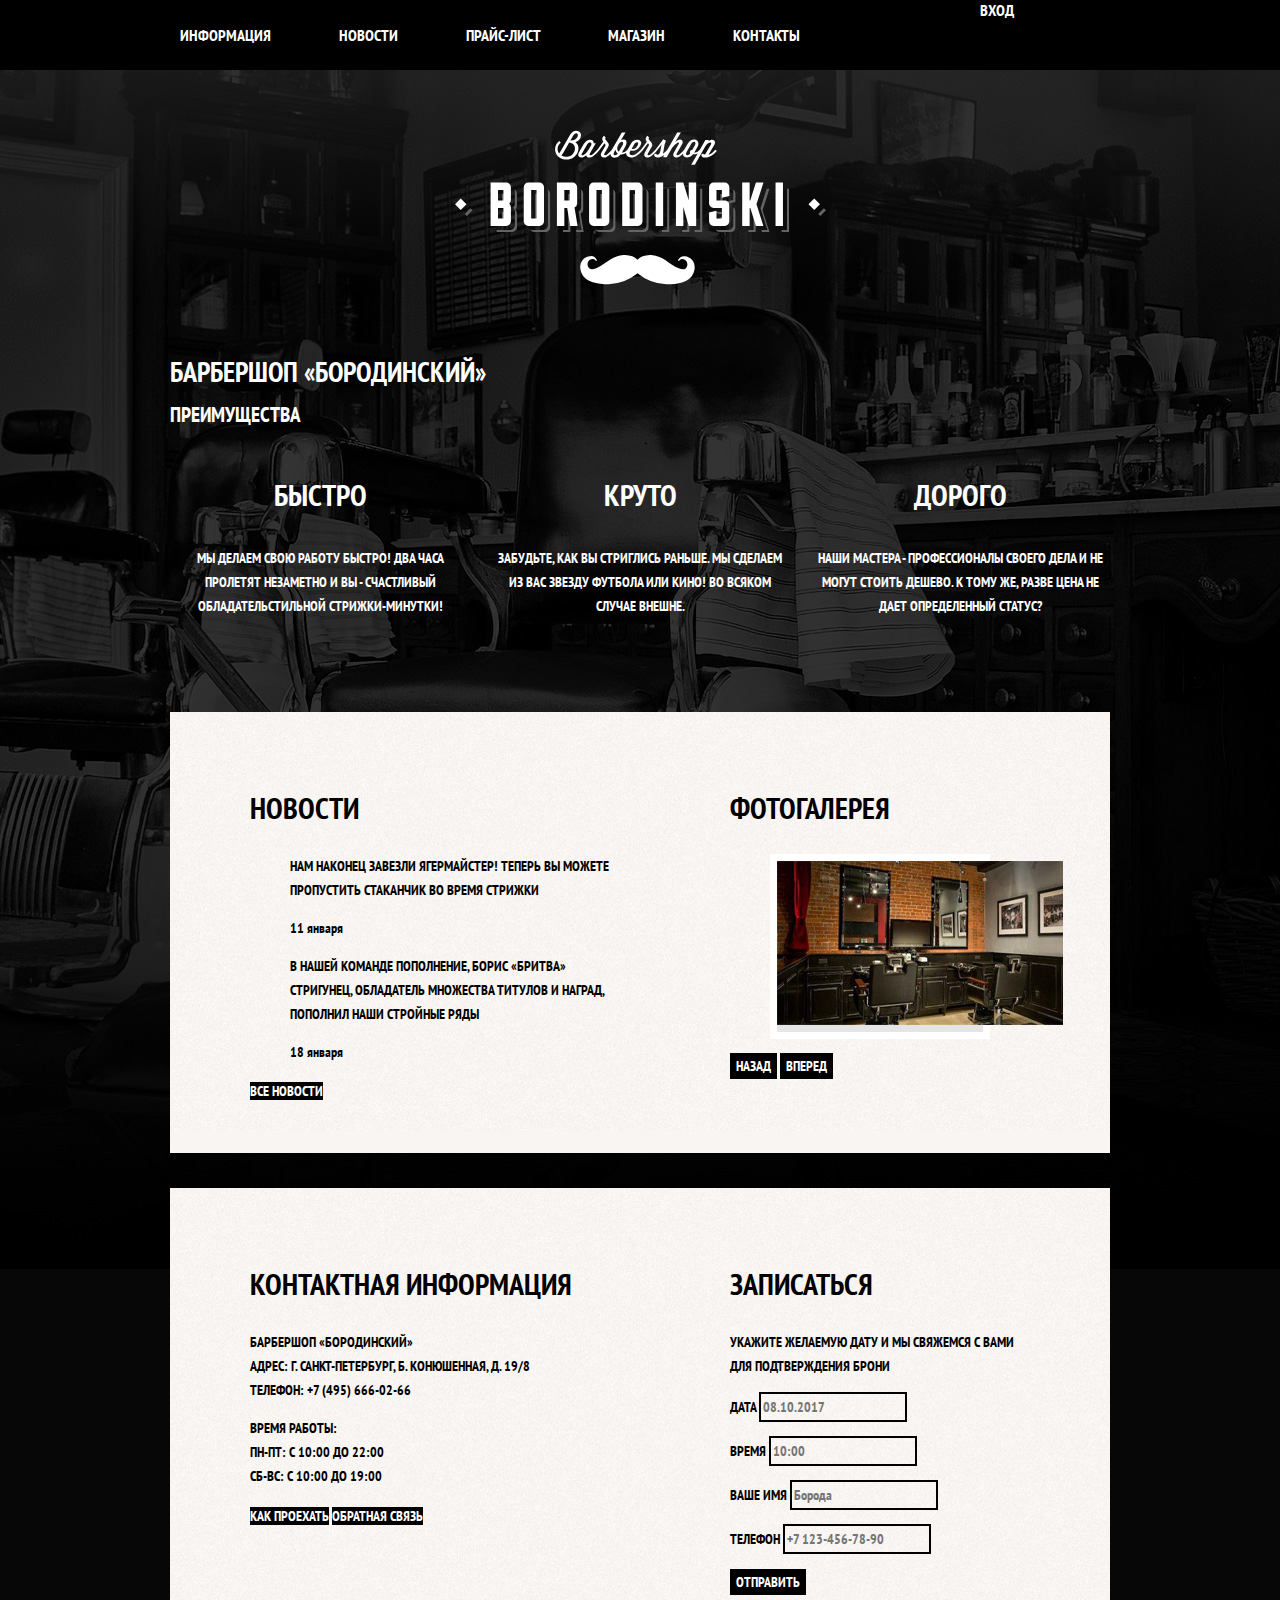
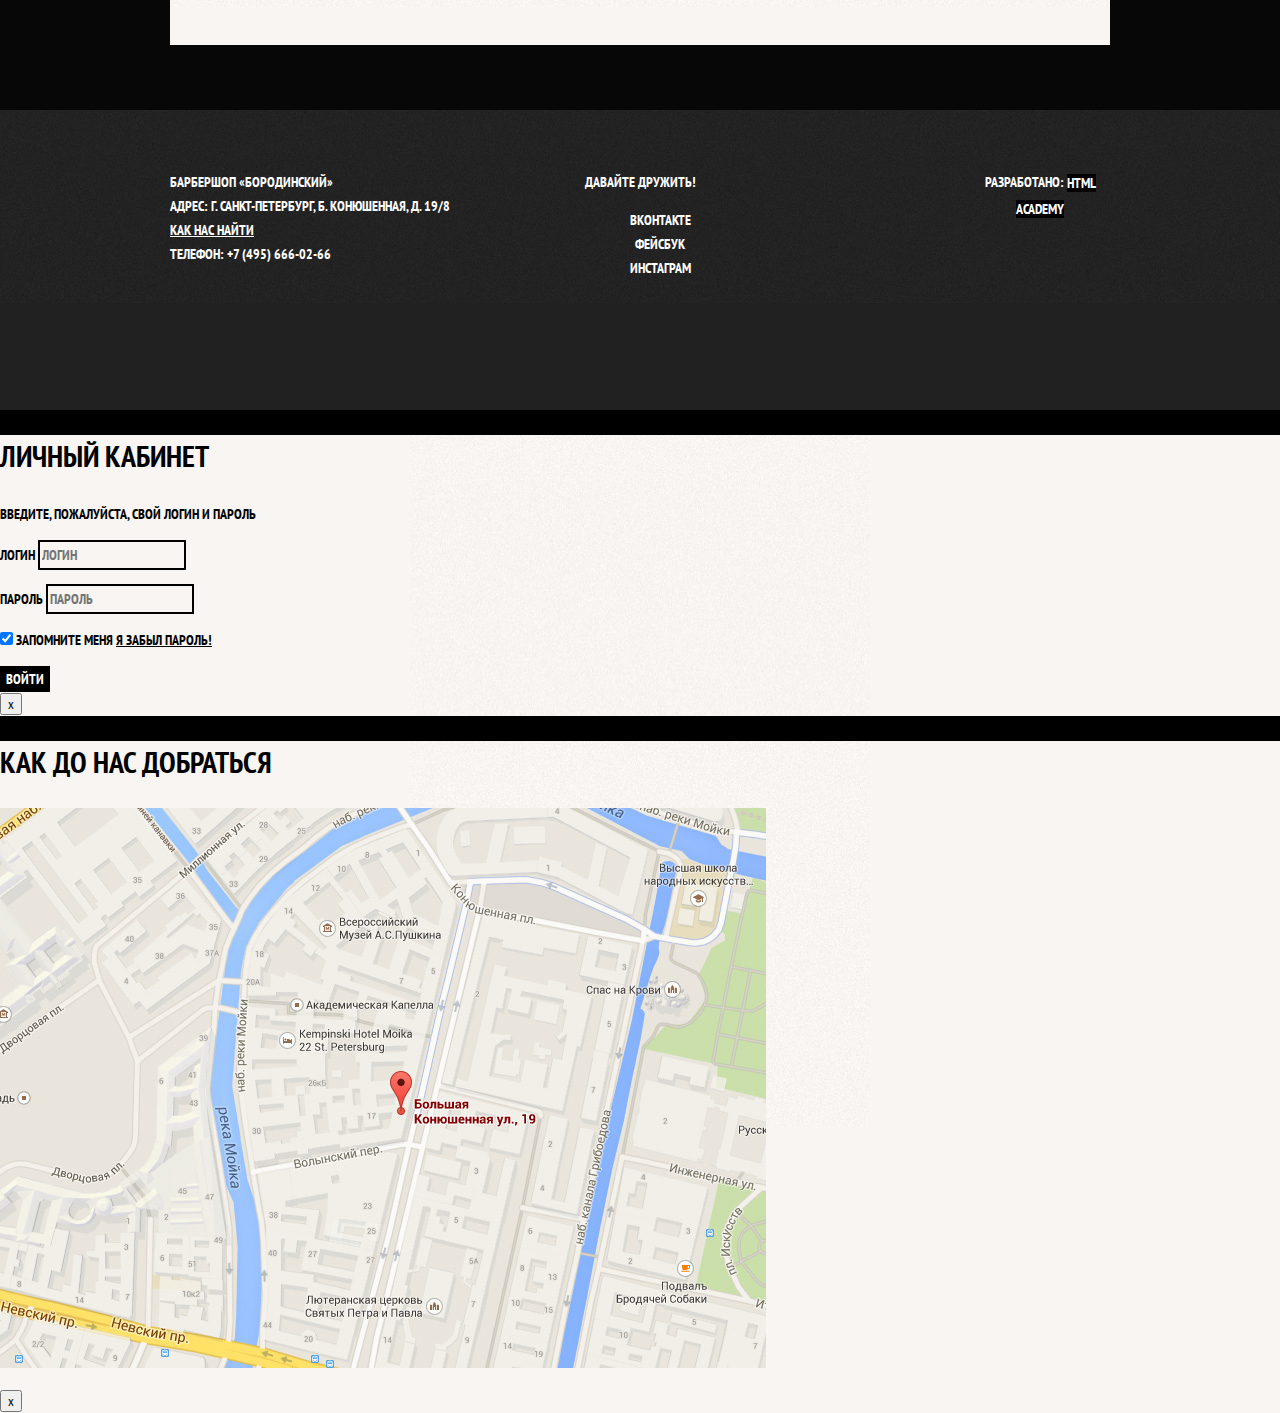
<file: index.html>
<!DOCTYPE html>
<html lang="ru">
  <head>
    <meta charset="utf-8">
    <title>Барбершоп "Бородинский"</title>
    <link href="https://fonts.googleapis.com/css?family=PT+Sans+Narrow:400,700&display=swap&subset=cyrillic" rel="stylesheet">
    <link rel="stylesheet" href="css/normalize.css">
    <link rel="stylesheet" href="css/style.css">
    <!-- <link rel="stylesheet" href="css/outline.css"> -->
  </head>
  <body>
    <header class="main-header">
        <a class="main-header-logo">
          <img src="img/logo.svg" width="371" height="155" alt="Логотип барбершопа «Бородинский»">
        </a>
        <nav class="main-nav">
          <div class="main-nav-wrapper">
            <div class="container">
              <ul class="site-nav">
                <li><a href="info.html">Информация</a></li>
                <li><a href="news.html">Новости</a></li>
                <li><a href="price.html">Прайс-лист</a></li>
                <li><a href="catalog.html">Магазин</a></li>
                <li><a href="contacts.html">Контакты</a></li>
              </ul>
              <ul class="user-nav">
                <li class="login-link"><a href="login.html">Вход</a></li>
              </ul>
            </div>
          </div>
        </nav>
    </header>
    <main class="container">
      <h1 class="visually-hidden">Барбершоп «Бородинский»</h1>

      <section class="features">
        <h2 class="visually-hidden">Преимущества</h2>
        <ul class="features-list">
          <li class="features-item">
            <h3>Быстро</h3>
            <p>Мы делаем свою работу быстро! Два часа пролетят незаметно и вы - счастливый обладательстильной стрижки-минутки!</p>
          </li>
          <li class="features-item">
            <h3>Круто</h3>
            <p>Забудьте, как вы стриглись раньше. Мы сделаем из вас звезду футбола или кино! Во всяком случае внешне.</p>
          </li>
          <li class="features-item">
            <h3>Дорого</h3>
            <p>Наши мастера - профессионалы своего дела и не могут стоить дешево. К тому же, разве цена не дает определенный статус?</p>
          </li>
        </ul>
      </section>

      <div class="columns-wrapper">
        <section class="news">
          <h2>Новости</h2>
          <ul class="news-list">
            <li class="news-item">
              <p>Нам наконец завезли ягермайстер! Теперь вы можете пропустить стаканчик во время стрижки</p>
              <time datetime="2016-01-11">11 января</time>
            </li>
            <li class="news-item">
              <p>В нашей команде пополнение, Борис «Бритва» Стригунец, обладатель множества титулов и наград, пополнил наши стройные ряды</p>
              <time datetime="2016-01-18">18 января</time>
            </li>
          </ul>
          <a href="news.html" class="button">Все новости</a>
        </section>
        
        <section class="gallery">
          <h2>Фотогалерея</h2>
          <figure class="gallery-content">
            <a href="#">
              <img src="img/interior.jpg" width="286" height="164" alt="Интерьер барбершопа">
            </a>
          </figure>
          <button class="gallery-button-back button gallery-button" type="button">Назад</button>
          <button class="button gallery-button gallery-button-next" type="button">Вперед</button>
        </section>
      </div>

      <div class="columns-wrapper">
        <section class="contacts">
          <h2>Контактная информация</h2>
          <address>
            Барбершоп «Бородинский»<br>
            Адрес: г. Санкт-Петербург, Б. Конюшенная, д. 19/8<br>
            Телефон: +7 (495) 666-02-66
          </address>
          <p>
            Время работы: <br>
            Пн-Пт: с 10:00 до 22:00 <br>
            Сб-Вс: с 10:00 до 19:00 <br>
          </p>
          <a href="#" class="button">Как проехать</a>
          <a href="#" class="button">Обратная связь</a>
        </section>
        
        <section class="appointment">
          <h2>Записаться</h2>
          <p class="appointment-info">Укажите желаемую дату и мы свяжемся с Вами для подтверждения брони</p>
          <form class="appointment-form" action="https://echo.htmlacademy.ru" method="post">
            <p class="appointment-item">
              <label for="appointment-date">Дата</label>
              <input type="text" name="date" id="appointment-date" placeholder="08.10.2017">
            </p>
            <p class="appointment-item">
              <label for="appointment-time">Время</label>
              <input type="text" name="time" id="appointment-time" placeholder="10:00">
            </p>
            <p class="appointment-item">
              <label for="appointment-name">Ваше имя</label>
              <input type="text" name="name" id="appointment-name" placeholder="Борода">
            </p>
            <p class="appointment-item">
              <label for="appointment-phone">Телефон</label>
              <input type="tel" name="phone" id="appointment-phone" placeholder="+7 123-456-78-90">
            </p>
            <button type="submit" class="button">Отправить</button>
          </form>
        </section>
      </div>
    </main>
    <footer class="main-footer">
      <div class="container">
        <address class="footer-contacts">
          Барбершоп «Бородинский»<br>
          Адрес: г. Санкт-Петербург, Б. Конюшенная, д. 19/8<br>
          <a href="#">Как нас найти</a><br>
          Телефон: +7 (495) 666-02-66
        </address>
        <div class="footer-social">
          <b>Давайте дружить!</b>
          <ul>
            <li><a href="#" class="social-button">Вконтакте</a></li>
            <li><a href="#" class="social-button">Фейсбук</a></li>
            <li><a href="#" class="social-button">Инстаграм</a></li>
          </ul>
        </div>
        <p class="footer-copyright">
          <b>Разработано:</b>
          <a href="https://htmlacademy.ru" class="button">HTML Academy</a>
        </p>
      </div>
    </footer>

    <section class="modal modal-login">
      <h2>Личный кабинет</h2>
      <p>Введите, пожалуйста, свой логин и пароль</p>
      <form class="login-form" action="https://echo.htmlacademy.ru" method="post">
        <p>
          <label for="user-login" class="visually-hidden">Логин</label>
          <input type="text" name="login" id="user-login" placeholder="Логин">
        </p>
        <p>
          <label for="user-password" class="visually-hidden">Пароль</label>
          <input type="password" name="password" id="user-password" placeholder="Пароль">
        </p>
        <p class="login-user-info">
          <input type="checkbox" name="remember-me" id="remember-me" checked>
          <label for="remember-me">Запомните меня</label>
          <a href="restore.html" class="restore">Я забыл пароль!</a>
        </p>
        <button type="submit" class="button">Войти</button>
      </form>
      <button class="modal-close" type="button" aria-label="Закрыть окно входа">х</button>
    </section>

    <section class="modal modal-map">
      <h2 class="visually-hidden">Как до нас добраться</h2>
      <p class="map-wrapper">
        <img src="img/map.jpg" alt="Офис компании по адресу ул. Большая Конюшенная 19/8, Санкт-Петербург" width="766" height="560">
      </p>
      <button class="modal-close" type="button" aria-label="Закрыть карту">х</button>
    </section>
  </body>
</html>
</file>
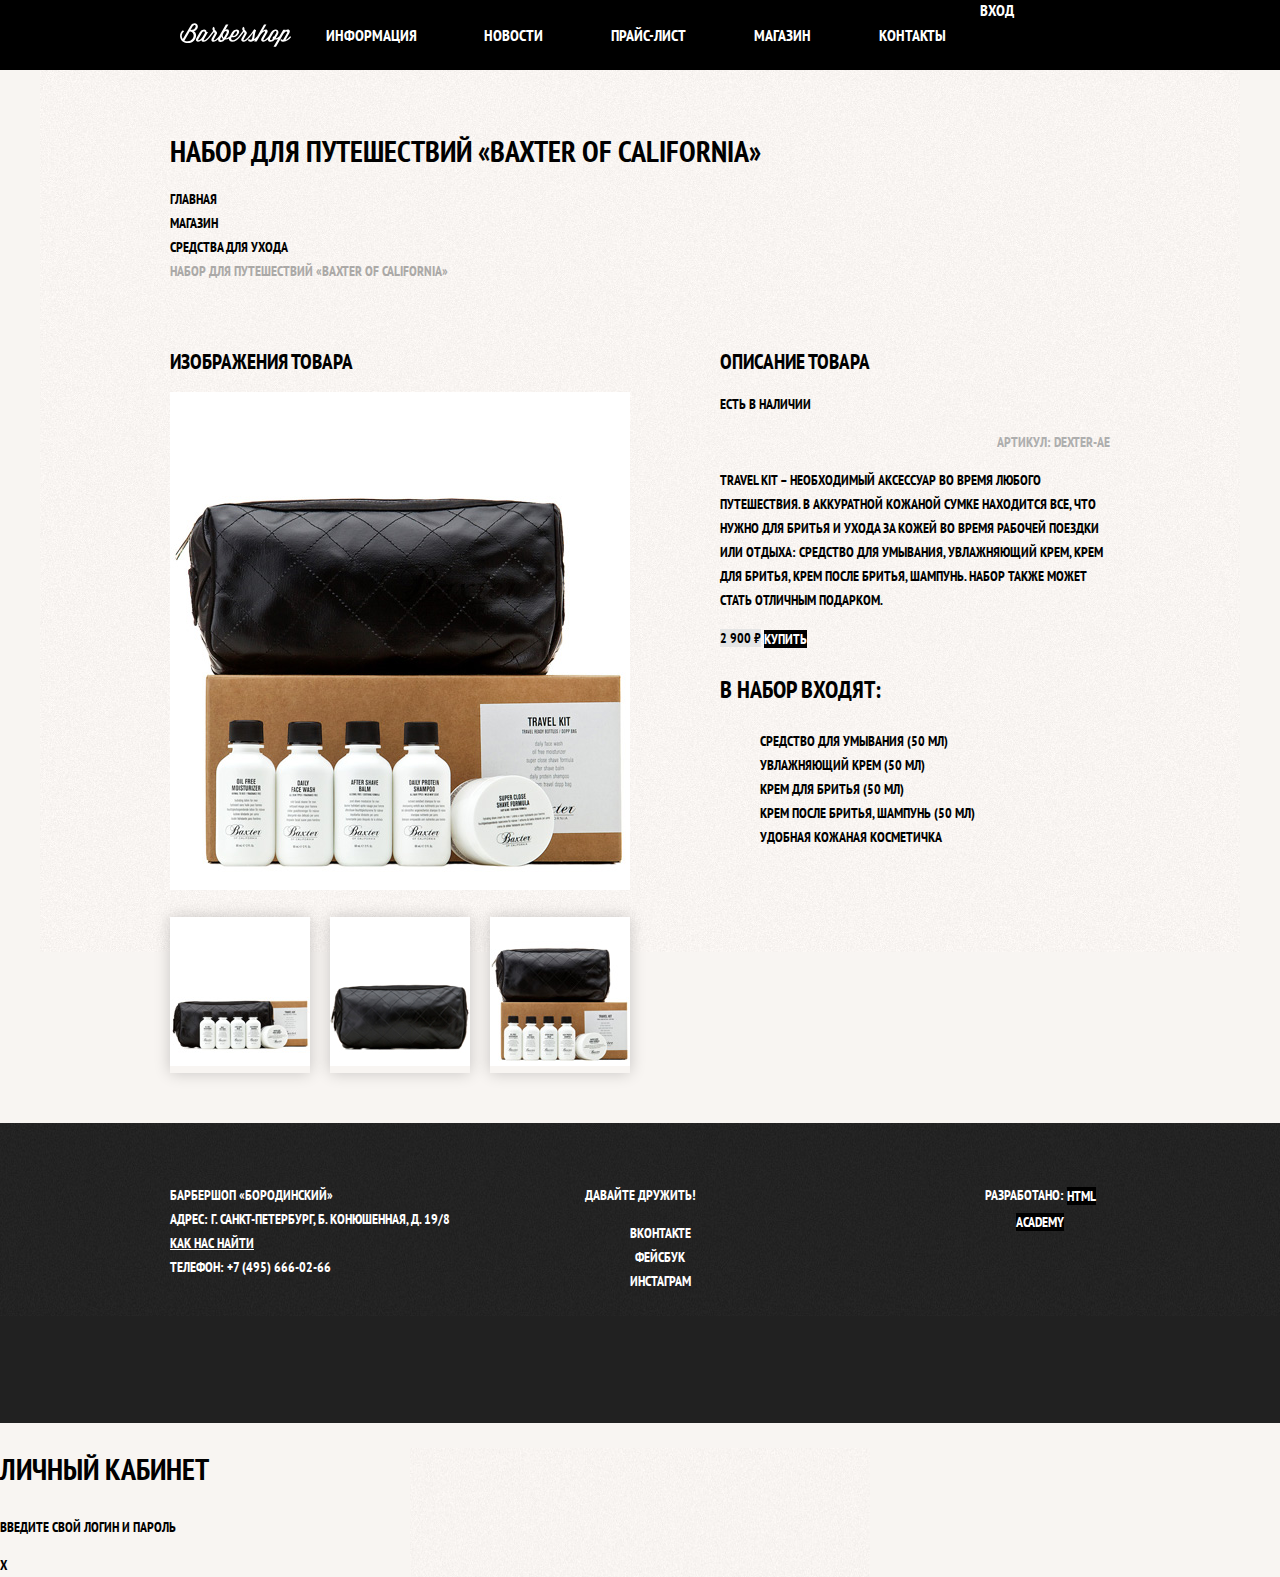
<file: catalog-item.html>
<!DOCTYPE html>
<html lang="ru">
<head>
  <meta charset="UTF-8">
  <title>Карточка товара</title>
  <link href="https://fonts.googleapis.com/css?family=PT+Sans+Narrow:400,700&display=swap&subset=cyrillic" rel="stylesheet">
  <link rel="stylesheet" href="css/normalize.css">
  <link rel="stylesheet" href="css/style.css">
</head>
<body class="inner-page">
  <header class="catalog-header">
    <nav class="main-nav">
      <div class="main-nav-wrapper">
        <div class="container">
          <a href="index.html" class="catalog-header-logo">
            <img src="img/logo-small.svg" alt="Логотип барбершопа «Бородинский»">
          </a>
          <ul class="site-nav">
            <li><a href="#">Информация</a></li>
            <li><a href="#">Новости</a></li>
            <li><a href="#">Прайс-лист</a></li>
            <li class="site-nav-current"><a href="#">Магазин</a></li>
            <li><a href="#">Контакты</a></li>
          </ul>
          <ul class="user-nav">
            <li class="login-link">Вход</li>
          </ul>          
        </div>
      </div>
    </nav>
  </header>
  
  <main class="container">
    <h1 class="page-title">Набор для путешествий «Baxter of California»</h1>
    
    <ul class="breadcrumbs">
      <li><a href="#">Главная</a></li>
      <li><a href="#">Магазин</a></li>
      <li><a href="#">Средства для ухода</a></li>
      <li class="breadcrumbs-current">Набор для путешествий «Baxter of California»</li>
    </ul>
    <div class="catalog-columns">

      <section class="product-photos">
        <h2 class="visually-hidden">Изображения товара</h2>
        <div class="product-photo-full">
          <img src="img/product-img-large.jpg" alt="Фото всего набора" width="460" height="498">
        </div>
        <ul class="product-photo-preview">
          <li><img src="img/product-img-small-1.jpg" alt="Общее фото-1" width="140" height="149"></li>
          <li><img src="img/product-img-small-2.jpg" alt="Фото косметички" width="140" height="149"></li>
          <li><img src="img/product-img-small-3.jpg" alt="Общее фото-2" width="140" height="149"></li>
        </ul>
      </section>
      
      <section class="product-info">
        <h2 class="visually-hidden">Описание товара</h2>
        <p class="product-availability">Есть в наличии</p>
        <p class="product-article">Артикул: dexter-ae</p>
        <p class="product-description">Travel Kit – необходимый аксессуар во время любого путешествия. В аккуратной кожаной сумке
          находится все, что нужно для бритья и ухода за кожей во время рабочей поездки или отдыха: средство для умывания, увлажняющий крем,
          крем для бритья, крем после бритья, шампунь. Набор также может стать отличным подарком.
        </p>
        <p class="product-price">
          <b>2 900 ₽</b>
          <a href="#" class="button">Купить</a>
        </p>
        <h3>В набор входят:</h3>
        <ul>
          <li>Средство для умывания (50 мл)</li>
          <li>Увлажняющий крем (50 мл)</li>
          <li>Крем для бритья (50 мл)</li>
          <li>Крем после бритья, шампунь (50 мл)</li>
          <li>Удобная кожаная косметичка</li>
      </ul>
    </section>
  </div>
  </main>
  
  <footer class="main-footer">
    <div class="container">
      <address class="footer-contacts">
        Барбершоп «Бородинский»<br>
        Адрес: г. Санкт-Петербург, Б. Конюшенная, д. 19/8<br>
        <a href="#">Как нас найти</a><br>
        Телефон: +7 (495) 666-02-66
      </address>
      <div class="footer-social">
        <b>Давайте дружить!</b>
        <ul>
          <li><a href="#" class="social-button">Вконтакте</a></li>
          <li><a href="#" class="social-button">Фейсбук</a></li>
          <li><a href="#" class="social-button">Инстаграм</a></li>
        </ul>
      </div>
      <p class="footer-copyright">
        <b>Разработано:</b>
        <a href="https://htmlacademy.ru" class="button">HTML Academy</a>
      </p>
    </div>
  </footer>

  <section class="modal modal-login">
    <h2>Личный кабинет</h2>
    <p>Введите свой логин и пароль</p>
    <!-- Form avaiting -->
    <span class="modal-close">х</span>
  </section>
</body>
</html>
</file>
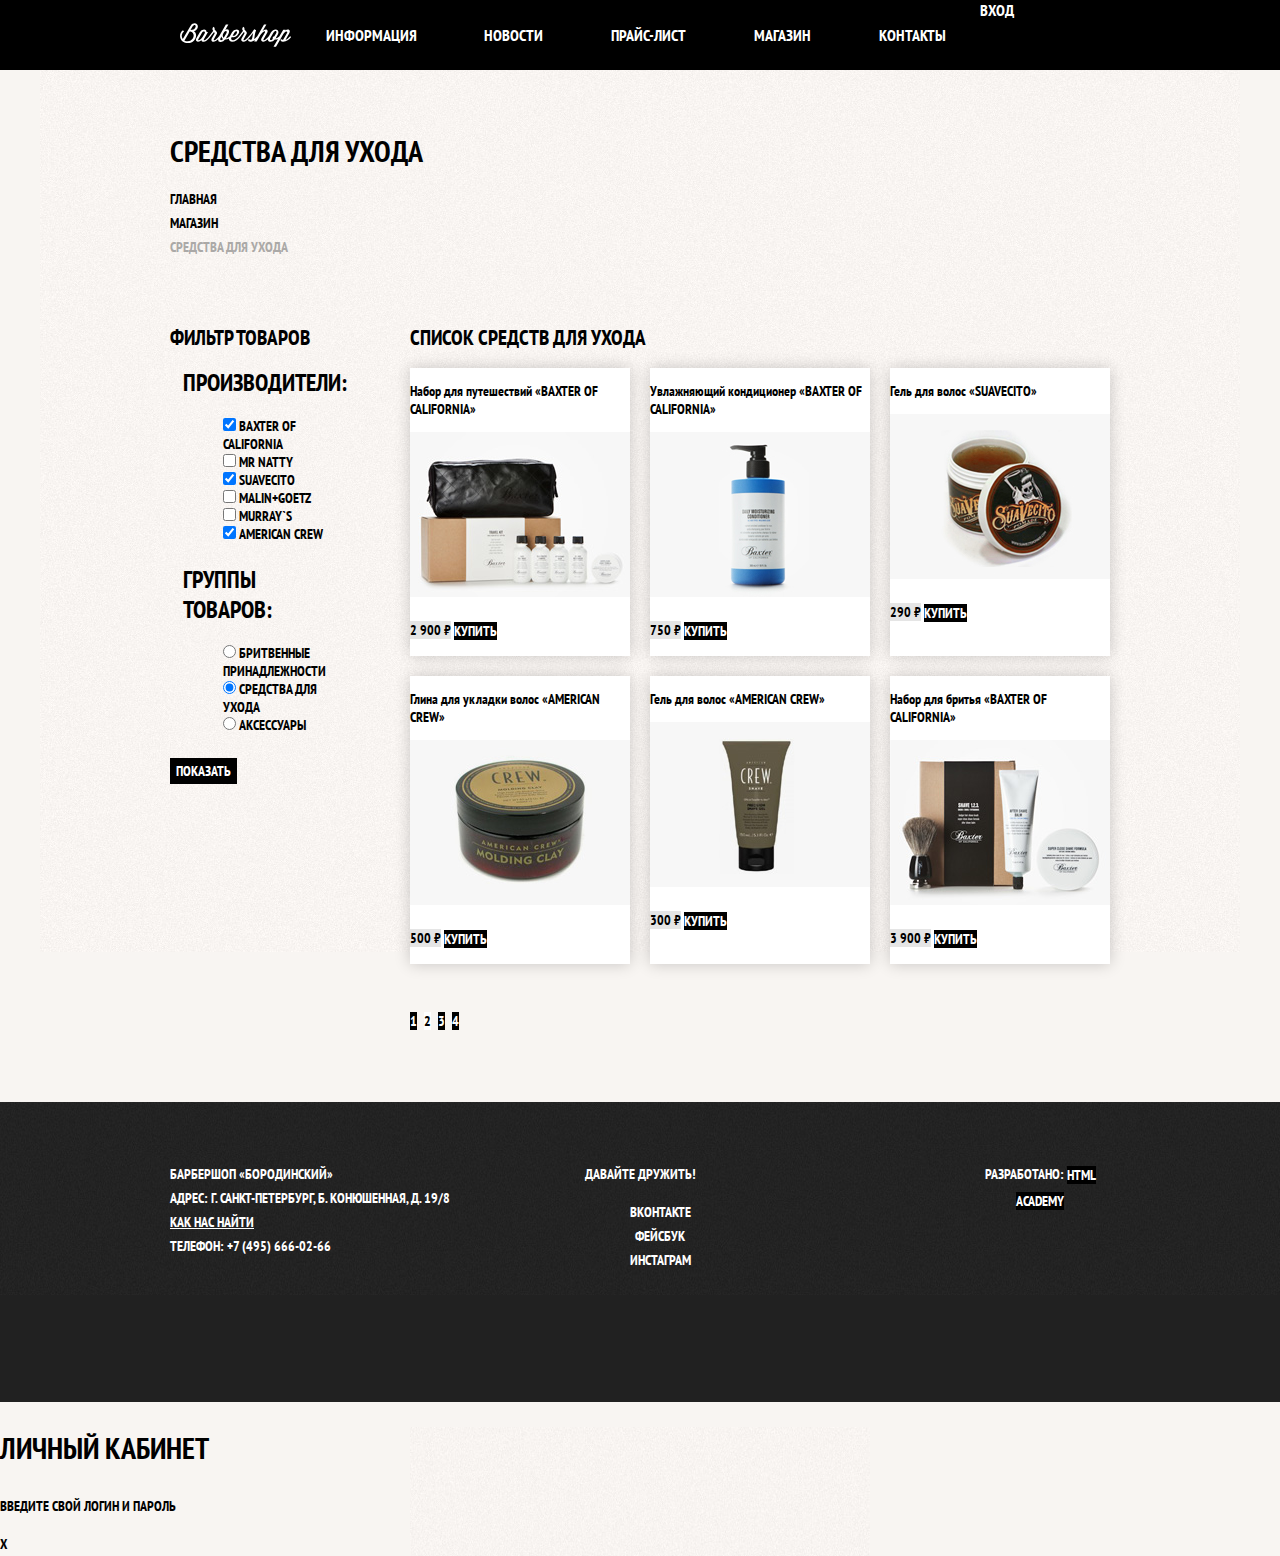
<file: catalog.html>
<!DOCTYPE html>
<html lang="ru">
<head>
  <meta charset="UTF-8">
  <title>Средства для ухода</title>
  <link href="https://fonts.googleapis.com/css?family=PT+Sans+Narrow:400,700&display=swap&subset=cyrillic" rel="stylesheet">
  <link rel="stylesheet" href="css/normalize.css">
  <link rel="stylesheet" href="css/style.css">
</head>
<body class="inner-page">
  <header class="catalog-header">
    <nav class="main-nav">
      <div class="main-nav-wrapper">
        <div class="container">
          <a href="index.html" class="catalog-header-logo">
            <img src="img/logo-small.svg" alt="Логотип барбершопа «Бородинский»" width="111" height="24">
          </a>
          <ul class="site-nav">
            <li><a href="#">Информация</a></li>
            <li><a href="#">Новости</a></li>
            <li><a href="#">Прайс-лист</a></li>
            <li class="site-nav-current"><a href="#">Магазин</a></li>
            <li><a href="#">Контакты</a></li>
          </ul>
          <ul class="user-nav">
            <li class="login-link"><a href="login.html">Вход</a></li>
          </ul>          
        </div>
      </div>
    </nav>
  </header>
  <main class="container">
    <h1 class="page-title">Средства для ухода</h1>

    <ul class="breadcrumbs">
      <li><a href="#">Главная</a></li>
      <li><a href="#">Магазин</a></li>
      <li class="breadcrumbs-current">Средства для ухода</li>
    </ul>

    <div class="catalog-columns">

      <section class="filters">
        <h2 class="visually-hidden">Фильтр товаров</h2>
        <form action="https://echo.htmlacademy.ru" method="get" class="filter">
        <fieldset>
          <legend>Производители:</legend>
          <ul>
            <li class="filter-option">
              <input class="visually-hidden filter-input filter-input-checkbox" 
              type="checkbox" name="baxter-of-california" id="filter-baxter-of-california" checked>
              <label for="filter-baxter-of-california">Baxter of california</label>
            </li>
            <li class="filter-option">
              <input class="visually-hidden filter-input filter-input-checkbox"
              type="checkbox" name="mr-natty" id="filter-mr-natty">
              <label for="filter-mr-natty">Mr Natty</label>
            </li>
            <li class="filter-option">
              <input class="visually-hidden filter-input filter-input-checkbox"
              type="checkbox" name="suavecito" id="filter-suavecito" checked>
              <label for="filter-suavecito">Suavecito</label>
            </li>
            <li class="filter-option">
              <input class="visually-hidden filter-input filter-input-checkbox"
              type="checkbox" name="malin-goetz" id="filter-malin-goetz">
              <label for="filter-malin-goetz">Malin+Goetz</label>
            </li>
            <li class="filter-option">
              <input class="visually-hidden filter-input filter-input-checkbox"
              type="checkbox" name="murrays" id="filter-murrays">
              <label for="filter-murrays">Murray`s</label>
            </li>
            <li class="filter-option">
              <input class="visually-hidden filter-input filter-input-checkbox"
              type="checkbox" name="american-crew" id="filter-american-crew" checked>
              <label for="filter-american-crew">American Crew</label>
            </li>
          </ul>
        </fieldset>
        <fieldset>
          <legend>Группы товаров:</legend>
          <ul>
            <li class="filter-option">
              <input class="visually-hidden filter-input filter-input-radio"
              type="radio" name="product-group" id="filter-shave" value="shaving">
              <label for="filter-shave">Бритвенные принадлежности</label>
            </li>
            <li class="filter-option">
              <input class="visually-hidden filter-input filter-input-radio"
              type="radio" name="product-group" id="filter-care" value="care" checked>
              <label for="filter-care">Средства для ухода</label>
            </li>
            <li class="filter-option">
              <input class="visually-hidden filter-input filter-input-radio"
              type="radio" name="product-group" id="filter-acessories" value="acessories">
              <label for="filter-acessories">Аксессуары</label>
            </li>
          </ul>
        </fieldset>
        <button class="filter-button button" type="submit">Показать</button>
      </form>
    </section>
    
    <section class="catalog">
      <h2 class="visually-hidden">Список средств для ухода</h2>
      <ul class="catalog-list">
        <li class="catalog-item">
          <a href="catalog-item.html">
            <h3>
              <span class="catalog-category">Набор для путешествий</span>
              <span class="catalog-item-title">«Baxter of California»</span>
            </h3>
            <p class="catalog-item-image">
              <img src="img/product-1.jpg" width="220" height="165" alt="Набор для путешествий «Baxter of California»">
            </p>
          </a>
          <p class="catalog-item-price">
            <b>2 900 ₽</b>
            <a href="#" class="button">Купить</a>
          </p>
        </li>
        <li class="catalog-item">
          <a href="catalog-item.html">
            <h3>
              <span class="catalog-category">Увлажняющий кондиционер</span>
              <span class="catalog-item-title">«Baxter of California»</span>
            </h3>
            <p class="catalog-item-image">
              <img src="img/product-2.jpg" width="220" height="165" alt="Увлажняющий кондиционер «Baxter of California»">
            </p>
          </a>
          <p class="catalog-item-price">
            <b>750 ₽</b>
            <a href="#" class="button">Купить</a>
          </p>
        </li>
        <li class="catalog-item">
          <a href="catalog-item.html">
            <h3>
              <span class="catalog-category">Гель для волос</span>
              <span class="catalog-item-title">«Suavecito»</span>
            </h3>
            <p class="catalog-item-image">
              <img src="img/product-3.jpg" width="220" height="165" alt="Гель для волос «Suavecito»">
            </p>
          </a>
          <p class="catalog-item-price">
            <b>290 ₽</b>
            <a href="#" class="button">Купить</a>
          </p>
        </li>
        <li class="catalog-item">
          <a href="catalog-item.html">
            <h3>
              <span class="catalog-category">Глина для укладки волос</span>
              <span class="catalog-item-title">«American Crew»</span>
            </h3>
            <p class="catalog-item-image">
              <img src="img/product-4.jpg" width="220" height="165" alt="Глина для укладки волос «American Crew»">
            </p>
          </a>
          <p class="catalog-item-price">
            <b>500 ₽</b>
            <a href="#" class="button">Купить</a>
          </p>
        </li>
        <li class="catalog-item">
          <a href="catalog-item.html">
            <h3>
              <span class="catalog-category">Гель для волос</span>
              <span class="catalog-item-title">«American Crew»</span>
            </h3>
            <p class="catalog-item-image">
              <img src="img/product-5.jpg" width="220" height="165" alt="Гель для волос «American Crew»">
            </p>
          </a>
          <p class="catalog-item-price">
            <b>300 ₽</b>
            <a href="#" class="button">Купить</a>
          </p>
        </li>
        <li class="catalog-item">
          <a href="catalog-item.html">
            <h3>
              <span class="catalog-category">Набор для бритья</span>
              <span class="catalog-item-title">«Baxter of California»</span>
            </h3>
            <p class="catalog-item-image">
              <img src="img/product-6.jpg" width="220" height="165" alt="Набор для бритья «Baxter of California»">
            </p>
          </a>
          <p class="catalog-item-price">
            <b>3 900 ₽</b>
            <a href="#" class="button">Купить</a>
          </p>
        </li>
      </ul>
      <ul class="pagination-list">
        <li class="pagination-item"><a href="#">1</a></li>
        <li class="pagination-item pagination-item-current"><a>2</a></li>
        <li class="pagination-item"><a href="#">3</a></li>
        <li class="pagination-item"><a href="#">4</a></li>
      </ul>
    </section>    
  </div>
  </main>
  <footer class="main-footer">
    <div class="container">
      <address class="footer-contacts">
        Барбершоп «Бородинский»<br>
        Адрес: г. Санкт-Петербург, Б. Конюшенная, д. 19/8<br>
        <a href="#">Как нас найти</a><br>
        Телефон: +7 (495) 666-02-66
      </address>
      <div class="footer-social">
      <b>Давайте дружить!</b>
      <ul>
      <li><a href="#" class="social-button">Вконтакте</a></li>
      <li><a href="#" class="social-button">Фейсбук</a></li>
        <li><a href="#" class="social-button">Инстаграм</a></li>
      </ul>
    </div>
    <p class="footer-copyright">
      <b>Разработано:</b>
      <a href="https://htmlacademy.ru" class="button">HTML Academy</a>
    </p>
  </div>
</footer>
  
  <section class="modal modal-login">
    <h2>Личный кабинет</h2>
    <p>Введите свой логин и пароль</p>
    <!-- Form avaiting -->
    <span class="modal-close">х</span>
  </section>
</body>
</html>
</file>
<file: css/style.css>
body {
  padding: 0;
  margin: 0;
  font-family: "PT Sans Narrow", Arial, sans-serif;
  font-size: 14px;
  line-height: 24px;
  font-weight: 700;
  color: #ffffff;
  text-transform: uppercase;

  background-color: #000000;
  background-image: url("../img/background.jpg");
  background-position: top center;
  background-repeat: no-repeat;
}

a {
  text-decoration: none;
}

.inner-page {
  color: #000000;

  background-color: #f8f5f2;
  background-image: url("../img/inner-bg.jpg");
  background-position: top center;
  background-repeat: no-repeat;
}

.button {
  font: inherit;
  text-align: center;
  text-transform: uppercase;
  vertical-align: middle;
  color: #ffffff;
  background-color: #000000;
  border: none;
}

.button:hover,
.button:focus,
.button:active {
  background-color: #663d15;
}

.main-header {
  min-height: 280px;
  margin-bottom: 75px;
  display: flex;
  flex-direction: column;
}

.main-header-logo {
  width: 371px;
  height: 155px;
  order: 2;
  align-self: center;
}

.main-nav {
  background-color: #000000;
  font-size: 16px;
  line-height: 20px;
  color: #ffffff;
  margin-bottom: 60px;
  min-height: 70px;
}

.main-nav-wrapper {
  width: 940px;
  margin: 0 auto;
  padding: 0 10px;
}

.main-header .container {
  display: flex;
  flex-direction: row;
  justify-content: space-between;
  align-items: center;
}

.site-nav {
  min-height: 70px;
  margin: 0;
  padding: 0;
  list-style: none;
  width: 620px;
  display: flex;
  justify-content: space-between;
  flex-direction: row;
  align-items: center;
}

.user-nav {
  min-height: 70px;
  margin: 0;
  padding: 0;
  width: 140px;
  list-style: none;
}

.site-nav a,
.user-nav a {
  color: #ffffff;
}

.site-nav a:hover,
.site-nav a:focus,
.user-nav a:hover,
.user-nav a:focus {
  background-color: #242424;
}

.container {
  width: 940px;
  margin: 0 auto;
  padding: 0 10px;
}

.features-list {
  list-style: none;
  min-height: 170px;
  margin: 0;
  padding: 0;
  display: flex;
  flex-direction: row;
  justify-content: space-between;
  margin-bottom: 80px;
}

.features-item {
  text-align: center;
  min-height: 170px;
  width: 300px;
}

.features-item h3 {
  text-align: center;
  font-size: 30px;
  line-height: 42px;
}

.columns-wrapper {
  background-color: #f8f5f2;
  background-image: url("../img/main-bg-sectnews.jpg");
  background-position: top center;
  background-repeat: no-repeat;
  color: #000000;
  padding: 50px 80px;
  display: flex;
  justify-content: space-between;
  margin-bottom: 35px;
}

.columns-wrapper h2 {
  font-size: 30px;
  line-height: 42px;
}

.news {
  min-height: 315px;
  width: 380px;
}

.news-list {
  list-style: none;
}

.news-item time {
  text-transform: none;
}

.gallery {
  min-height: 315px;
  width: 300px;
}

.gallery-content {
  background-color: #e5e5e5;
  border: 7px solid #ffffff;
}

.contacts {
  min-height: 285px;
  width: 380px;
}

.contacts address {
  font-style: inherit;
}

.appointment {
  min-height: 340px;
  width: 300px;
}

.appointment-item input {
  font: inherit;
  background-color: transparent;
  border: 2px solid #000000;
}

.appointment-item input:focus {
  border-color: #663d15;
}

.catalog-header .container {
  display:flex;
  flex-direction: row;
  align-items: center;
  justify-content: space-between;
}

.catalog-header-logo {
  width: 111px;
  height: 24px;
}

.page-title {
  font-size: 30px;
  line-height: 42px;
  margin: 0;
  padding: 0;
  min-height: 42px;
  margin-bottom:  15px;
}

.breadcrumbs {
  list-style: none;
  padding: 0;
  margin: 0;
  min-height: 20px;
  margin-bottom: 50px;
}

.breadcrumbs a {
  color: #000000;
}

.breadcrumbs a:hover,
.breadcrumbs a:focus {
  text-decoration: underline;
}

.breadcrumbs-current {
  color: #aba9a7;
}

.catalog-columns {
  display: flex;
  justify-content: space-between;
}

.filters {
  min-height: 687px;
  width: 180px;
}

.filter fieldset {
  border: none;
}

.filter legend {
  font-size: 24px;
  line-height: 30px;
}

.filter ul {
  list-style: none;
  line-height: 18px;
}

.filter-input:hover + label,
.filter-input:focus + label {
  color: #663d15;
}

.filter-input:disabled + label {
  color: #aba9a7;
}

.catalog {
  min-height: 690px;
  width: 700px;
}

.catalog-list {
  list-style: none;
  padding: 0;
  margin: 0;
  display: flex;
  flex-wrap: wrap;
  justify-content: space-between;
  margin-bottom: 25px;
}

.catalog-item {
  background-color: #ffffff;
  box-shadow: 0px 0px 15px 0px rgba(0, 0, 0, 0.2);
  width: 220px;
  min-height: 280px;
  margin-bottom: 20px;
}

.catalog-item:hover {
  box-shadow: 3px 4px 25px 0px rgba(0, 0, 0, 0.3);
}

.catalog-item a {
  color: #000000;
}

.catalog-item h3 {
  font-size: 14px;
  line-height: 18px;
}

.catalog-category {
  text-transform: none;
}

.catalog-item-price b {
  font-size: 14px;
  line-height: 18px;
  text-align: center;
  background-color: #e5e5e5;
}

.catalog-item-price .button {
  line-height: 18px;
  color: #ffffff;
}

.pagination-list {
  list-style: none;
  padding: 0;
  margin: 0;
  display: flex;
  min-height: 43px;
}

.pagination-item {
  margin-right: 7px;
}

.pagination-item a{
  background-color: #000000;
  color:  #ffffff;
}

.pagination-item a:hover,
.pagination-item a:focus,
.pagination-item a:active {
  background-color: #663d15;
}

.pagination-item-current a {
  background-color: #ffffff;
  color: #000000;
}

.pagination-item-current a:hover,
.pagination-item-current a:focus,
.pagination-item-current a:active {
  background-color: #ffffff;
}

.inner-page .main-footer {
  margin-top: 50px;
}

.product-photos {
  margin: 0;
  padding: 0;
  width: 460px;
  min-height: 677px;
}

.product-photo-preview {
  list-style: none;
  list-style: none;
  margin: 0;
  padding: 0;
  width: 460px;
  min-height:155px;
  display: flex;
  justify-content: space-between;
}

.product-info {
  width: 390px;
  min-height: 677px;
}

.product-photo-full {
  margin: 0;
  padding: 0;
  margin-bottom: 20px;
  width: 460px;
  min-height: 498px;
}

.product-photo-full li {
  box-shadow: 0px 0px 15px 0px rgba(0, 0, 0, 0.2);
}

.product-photo-preview li {
  box-shadow: 0px 0px 15px 0px rgba(0, 0, 0, 0.2);
}

.product-availability {
  font-size: 14px;
  line-height: 24px;
}

.product-article {
  text-align: right;
  color: #aeaeae;
}

.product-price b {
  background-color: #e5e5e5;
  text-align: center;
}

.product-info h3 {
  font-size: 24px;
  line-height: 30px;
}

.product-info ul {
  list-style: none;
}

.main-footer {
  color: #ffffff;
  background-color: #212121;
  background-image: url("../img/footer-bg.jpg");
  background-position: top center;
  background-repeat: no-repeat;
  margin-top: 65px;
  min-height: 180px;
  padding: 60px 0;
}

.main-footer .container {
  display: flex;
  flex-direction: row;
}

.footer-contacts {
  margin: 0;
  min-height: 100px;
  width: 320px;
  margin-right: 80px;
}

.main-footer address {
  font-style: normal;
}

.footer-contacts a {
  color: #ffffff;
  text-decoration: underline;
}

.footer-contacts a:hover,
.footer-contacts a:focus {
  text-decoration: none;
}

.footer-social {
  text-align: center;
  margin: 0;
  min-height: 100px;
  width: 140px;
}

.footer-social ul {
  list-style: none;
}

.social-button {
  color: #ffffff;
}

.footer-copyright {
  text-align: center;
  margin: 0;
  min-height: 100px;
  width: 140px;
  margin-left: auto;
}

.footer-copyright .button:hover,
.footer-copyright .button:focus {
  background-color: #ffffff;
  color: #000000;
}

.modal {
  color: #000000;

  background-color: #f8f5f2;
  background-image: url("../img/login-popup-bg.jpg");
  background-position: top center;
  background-repeat: no-repeat;
}

.modal h2{
  font-size: 30px;
  line-height: 42px;
}

.login-form input[type="text"],
.login-form input[type="password"] {
  font: inherit;
  color: #000000;
  text-transform: uppercase;

  background-color: transparent;
  border: 2px solid #000000;
}

.login-form input:focus {
  border-color: #663d15;
}

.login-user-info label:hover,
.login-user-info label:focus {
  color: #663d15;
}

.restore {
  color: #000000;
  text-decoration: underline;
}

.restore:hover,
.restore:focus {
  text-decoration: none;
}
</file>
